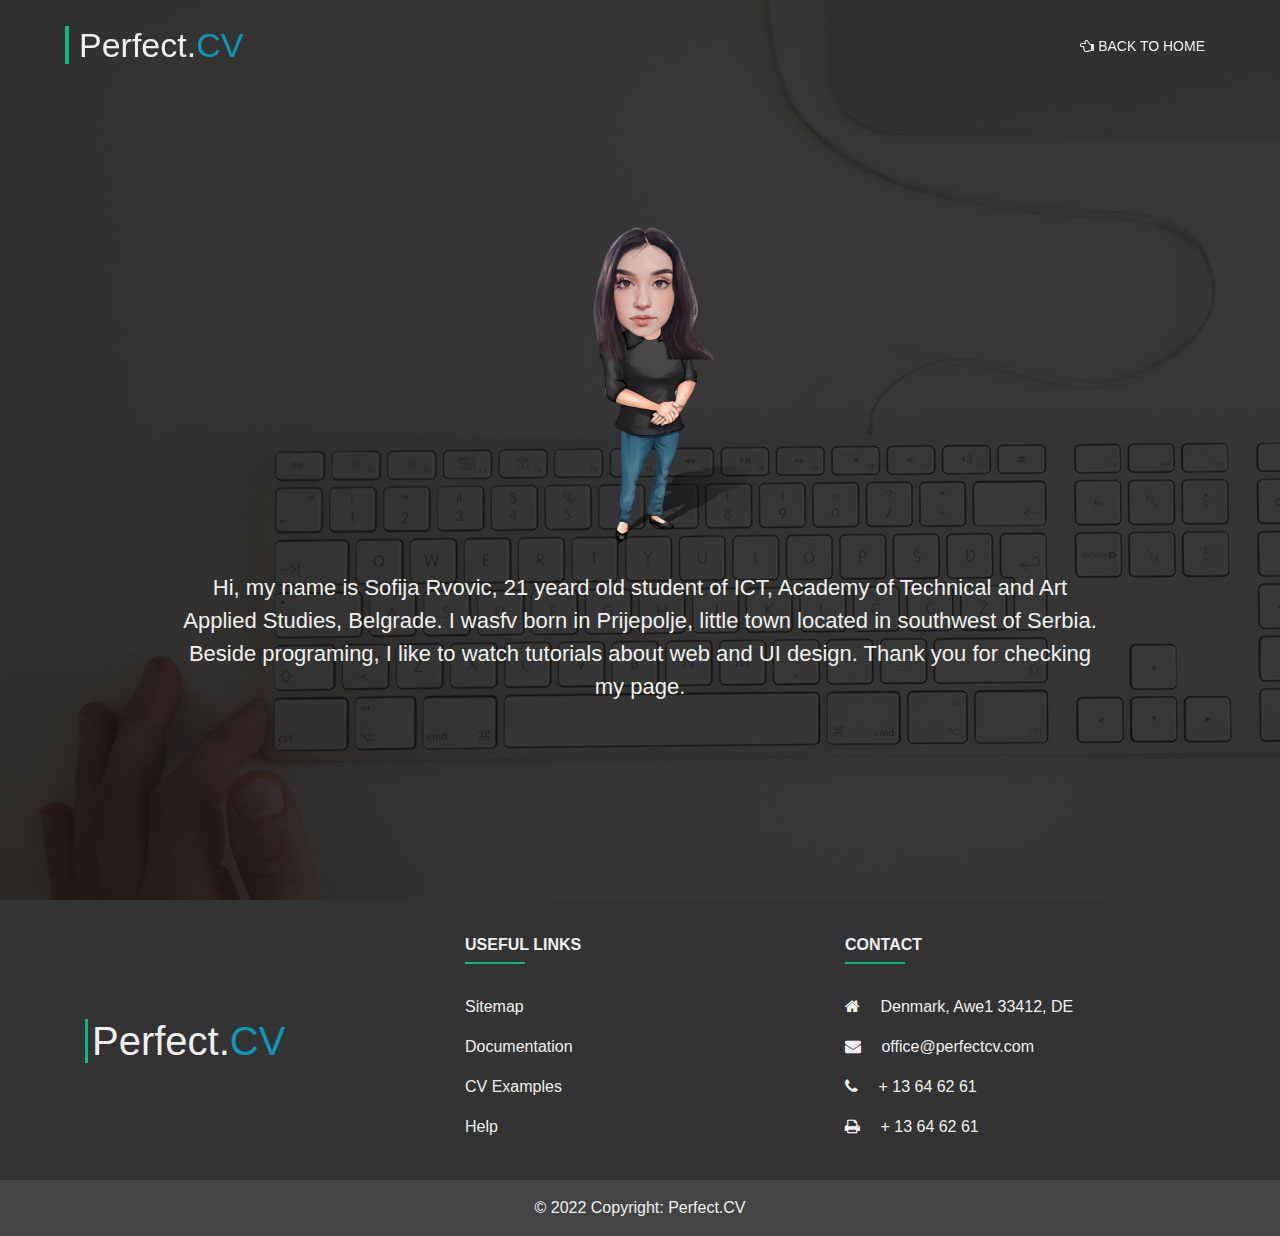
<file: author.html>
<!DOCTYPE html>
<html lang="en">

<head>
    <meta charset="UTF-8">
    <meta http-equiv="X-UA-Compatible" content="IE=edge">
    <meta name="viewport" content="width=device-width, initial-scale=1.0">

    <link href="lib/animate/animate.min.css" rel="stylesheet">
    <link href="lib/font-awesome/css/font-awesome.min.css" rel="stylesheet">
    <link href="lib/ionicons/css/ionicons.min.css" rel="stylesheet">

    <link rel="stylesheet" href="lib/bootstrap/css/bootstrap.min.css">
    <link rel="stylesheet" href="css/main.css">

    <title>PerfectCV</title>
</head>


<body>

    <!-- Header : Start -->
    <header id="header" class="d-flex">
        <div class="d-flex justify-content-between align-items-center w-100">
            <div class="logo">
                <a href="#">Perfect.<span class="blue-text">CV</span></a>
            </div>

            <nav class="desktop-menu">
                <a href="index.html" class="nav-el"><i class="fa fa-hand-o-left  " aria-hidden="true"></i>   Back to Home</a>
            </nav>
        </div>
    </header>
    <!-- Header : End -->

    
    <main>
        <section class="author-page d-flex justify-content-center align-items-center">
            <div class="container d-flex justify-content-center align-items-center">
                <div class="row text-center"> 
                    <div class="col-12 col-md-10 mx-auto">
                        <img src="img/author.png" alt="">
                        <p>
                            Hi, my name is Sofija Rvovic, 21 yeard old student of ICT, Academy of Technical and Art Applied Studies, Belgrade. I wasfv born in Prijepolje, 
                            little town located in southwest of Serbia. Beside programing, I like to watch tutorials about web and UI design. Thank you for checking my page.        
                        </p>    
                    </div>
                </div>
            </div>
        </section>
    </main>
   

    <!-- Footer : Start -->
    <footer class="justify-content-center align-items-center">

        <div class="container text-center text-md-left ">
            <div class="row footer-row">
                <div class="col-md-4 my-auto">
                    <h1><a href="#"><span class="green-left">Perfect.</span><span class="blue-text">CV</span></a></h1>
                </div>

                <div class="col-md-4  my-auto links">
                    <h6 class="text-uppercase font-weight-bold">Useful links</h6>
                    <hr class="teal accent-3 mb-4 mt-0 d-inline-block mx-auto" style="width: 60px;">
                    <p><a href="#">Sitemap</a></p>
                    <p><a href="#">Documentation</a></p>
                    <p><a href="#">CV Examples</a></p>
                    <p><a href="#">Help</a></p>
                </div>

                <div class="col-md-4  my-auto">
                    <h6 class="text-uppercase font-weight-bold">Contact</h6>
                    <hr class="teal accent-3 mb-4 mt-0 d-inline-block mx-auto" style="width: 60px;">
                    <p><i class="fa fa-home mr-3"></i> Denmark, Awe1 33412, DE</p>
                    <p><i class="fa fa-envelope mr-3"></i> office@perfectcv.com</p>
                    <p><i class="fa fa-phone mr-3"></i> + 13 64 62 61</p>
                    <p><i class="fa fa-print mr-3"></i> + 13 64 62 61</p>
                </div>
            </div>

        </div>

        <div class="container-fluid footerBottom">
            <div class="footer-copyright text-center text-black-50 py-3">
                <span>© 2022 Copyright: Perfect.CV</span>
            </div>
        </div>

    </footer>
    <!-- Footer : End -->


    <script src="lib/jquery/jquery.min.js"></script>
    <script src="lib/jquery/jquery-migrate.min.js"></script>
    <script src="lib/bootstrap/js/bootstrap.min.js"></script>

    <script src="lib/wow/wow.min.js"></script>
    <script src="js/main.js"></script>
</body>

</html>
</file>
<file: css/main.css>
html {
  scroll-behavior: smooth;
}

body {
  font-family: "Montserrat", sans-serif;
  margin: 0;
  padding: 0;
  overflow-x: hidden;
}

body a {
  text-decoration: none;
}

body a:hover {
  text-decoration: none;
}

h1,
h2,
h3,
h4,
h5,
span {
  color: #333333;
}

.blue-text {
  color: #0d98ba;
}

.green-text {
  color: #0dba86;
}

.green-left {
  border-left: 3px solid #0dba86;
  padding-left: 4px;
}

header {
  padding: 30px 35px;
  height: 92px;
  position: fixed;
  left: 0;
  top: 0;
  right: 0;
  -webkit-transition: all 0.5s;
  transition: all 0.5s;
  z-index: 997;
}

header.header-scrolled {
  background: rgba(51, 51, 51, 0.9);
  padding: 15px 35px;
  height: 72px;
  -webkit-transition: all 0.5s;
  transition: all 0.5s;
}

header .logo a {
  font-size: 34px;
  line-height: 1;
  color: #f0f0f0;
  padding-left: 10px;
  border-left: 4px solid #0dba86;
  -webkit-transition: 0.2s ease;
  transition: 0.2s ease;
}

header nav a {
  font-size: 14px;
  margin-left: 18px;
  padding: 10px;
  text-transform: uppercase;
  color: #f0f0f0;
}

header nav a.active {
  color: #0dba86;
}

header nav a:hover {
  color: #0dba86;
}

@media (min-width: 1024px) {
  header {
    padding: 30px 65px;
  }
  header.header-scrolled {
    padding: 15px 65px;
  }
}

#mobile-nav-toggle {
  z-index: 9999;
  position: fixed;
  right: 1.5rem;
  top: 1.5rem;
  border: 0;
  background: none;
  font-size: 24px;
  -webkit-transition: all 0.4s;
  transition: all 0.4s;
  outline: none;
  cursor: pointer;
}

#mobile-nav-toggle i {
  color: #f0f0f0;
}

.mobile-menu-container {
  position: fixed;
  z-index: 999;
  width: 100%;
  height: 100%;
  visibility: hidden;
}

.mobile-menu-container * {
  -webkit-transition: all 0.5s ease;
  transition: all 0.5s ease;
}

.mobile-menu-container .mobile-menu-overlay {
  position: absolute;
  width: 100%;
  height: 100%;
  background-color: rgba(0, 0, 0, 0.5);
  opacity: 0;
}

.mobile-menu-container .mobile-menu {
  background: #100e0e;
  color: #fff;
  position: absolute;
  width: 50%;
  height: 100%;
  display: -webkit-box;
  display: -ms-flexbox;
  display: flex;
  -webkit-box-orient: vertical;
  -webkit-box-direction: normal;
      -ms-flex-direction: column;
          flex-direction: column;
  padding: 2rem;
  margin-left: -100%;
}

.mobile-menu-container .mobile-menu a {
  color: #fff;
  padding: 0.5rem;
}

.mobile-menu-container .mobile-menu a.author {
  color: #0dba86;
}

.mobile-menu-container.active {
  visibility: visible;
}

.mobile-menu-container.active .mobile-menu-overlay {
  opacity: 1;
}

.mobile-menu-container.active .mobile-menu {
  margin-left: 0;
}

#caru {
  display: table;
  width: 100%;
  height: 100vh;
  background: #000;
}

#caru .carousel-item {
  width: 100%;
  height: 100vh;
  background-size: cover;
  background-position: center;
  background-repeat: no-repeat;
}

#caru .carousel-item::before {
  content: "";
  background-color: rgba(0, 0, 0, 0.7);
  position: absolute;
  height: 100%;
  width: 100%;
  top: 0;
  right: 0;
  left: 0;
  bottom: 0;
}

#caru .carousel-container {
  display: -webkit-box;
  display: -ms-flexbox;
  display: flex;
  -webkit-box-pack: center;
  -ms-flex-pack: center;
  justify-content: center;
  -webkit-box-align: center;
  -ms-flex-align: center;
  align-items: center;
  position: absolute;
  bottom: 0;
  top: 0;
  left: 0;
  right: 0;
}

#caru .carousel-background img {
  max-width: 100%;
}

#caru .carousel-content {
  text-align: center;
}

#caru h1 {
  color: #f0f0f0;
  margin: 0 auto;
  font-size: 24px;
  font-weight: 700;
  padding: 0 33px;
}

#caru h4 {
  color: #f0f0f0;
  font-size: 17px;
  margin: 0 auto;
  padding: 15px 33px;
}

#caru p {
  width: 80%;
  margin: 0 auto 30px auto;
  color: #f0f0f0;
}

#caru h3 {
  color: #0d98ba;
  margin-bottom: 20px;
}

#caru span {
  color: #f0f0f0;
}

@media (min-width: 1024px) {
  #caru h1 {
    font-size: 48px;
    margin-bottom: 30px;
    padding: 0 50px;
  }
  #caru h4 {
    font-size: 24px;
    padding: 0;
  }
}

#caru .carousel-fade {
  overflow: hidden;
}

#caru .carousel-fade .carousel-inner {
  -webkit-transition-property: opacity;
  transition-property: opacity;
}

#caru .carousel-fade .carousel-inner .carousel-item,
#caru .carousel-fade .carousel-inner .active.carousel-item-left,
#caru .carousel-fade .carousel-inner .active.carousel-item-right {
  opacity: 0;
}

#caru .carousel-fade .carousel-inner .active,
#caru .carousel-fade .carousel-inner .carousel-item-next.carousel-item-left,
#caru .carousel-fade .carousel-inner .carousel-item-prev.carousel-item-right {
  opacity: 1;
  -webkit-transition: 0.5s;
  transition: 0.5s;
}

#caru .carousel-fade .carousel-inner .carousel-item-next,
#caru .carousel-fade .carousel-inner .carousel-item-prev,
#caru .carousel-fade .carousel-inner .active.carousel-item-left,
#caru .carousel-fade .carousel-inner .active.carousel-item-right {
  left: 0;
  -webkit-transform: translate3d(0, 0, 0);
  transform: translate3d(0, 0, 0);
}

#caru .carousel-control-prev,
#caru .carousel-control-next {
  width: 10%;
}

#caru .carousel-control-next-icon,
#caru .carousel-control-prev-icon {
  background: none;
  font-size: 32px;
  line-height: 1;
}

#caru .carousel-indicators li {
  cursor: pointer;
  width: 20px;
  background-color: #f0f0f0;
}

/* 3 Steps --*/
#three-steps {
  background: url("../img/aboutBg.jpg") center top no-repeat fixed;
  background-size: cover;
  padding: 60px 0 40px 0;
  position: relative;
}

#three-steps::before {
  content: "";
  position: absolute;
  left: 0;
  right: 0;
  top: 0;
  bottom: 0;
  background: rgba(255, 255, 255, 0.8);
  z-index: 9;
}

#three-steps .steps-header {
  text-align: center;
  padding-bottom: 25px;
}

#three-steps .container {
  position: relative;
  z-index: 10;
}

#three-steps .three-steps-col {
  background: #fff;
  border-radius: 0 0 4px 4px;
  -webkit-box-shadow: 0px 2px 12px rgba(0, 0, 0, 0.08);
          box-shadow: 0px 2px 12px rgba(0, 0, 0, 0.08);
  margin-bottom: 20px;
}

#three-steps .three-steps-col .img {
  position: relative;
}

#three-steps .three-steps-col .img img {
  border-radius: 4px 4px 0 0;
}

#three-steps .three-steps-col .icon {
  width: 64px;
  height: 64px;
  padding-top: 8px;
  text-align: center;
  position: absolute;
  background-color: #0dba86;
  border-radius: 50%;
  text-align: center;
  border: 4px solid #fff;
  left: calc(50% - 32px);
  bottom: -30px;
  -webkit-transition: 0.3s;
  transition: 0.3s;
}

#three-steps .three-steps-col .icon:hover {
  background-color: #0d98ba;
}

#three-steps .three-steps-col i {
  font-size: 36px;
  line-height: 1;
  color: #fff;
  -webkit-transition: 0.3s;
  transition: 0.3s;
}

#three-steps .three-steps-col:hover i {
  color: #f0f0f0;
}

#three-steps .three-steps-col h2 {
  color: #333333;
  text-align: center;
  font-weight: 700;
  font-size: 20px;
  padding: 0;
  margin: 40px 0 12px 0;
}

#three-steps .three-steps-col h2 a {
  color: #333333;
}

#three-steps .three-steps-col p {
  font-size: 15px;
  line-height: 24px;
  color: #333333;
  margin-bottom: 0;
  padding: 0 20px 20px 20px;
  min-height: 92px;
}

/* Register CV - start --*/
#register-cv {
  padding: 25px;
  background: rgba(51, 51, 51, 0.9);
}

#register-cv a.btn-main.btn {
  color: #f0f0f0;
  background: #0dba86;
}

#register-cv a.btn-main.btn:hover {
  background: #0d98ba;
}

#register-cv h2,
#register-cv p {
  color: #f0f0f0;
}

/* Register CV - end --*/
#library {
  background: url("../img/libraryBg.jpg") center top no-repeat fixed;
  background-size: cover;
  padding: 60px 0 40px 0;
  position: relative;
}

#library::before {
  content: "";
  position: absolute;
  left: 0;
  right: 0;
  top: 0;
  bottom: 0;
  background: rgba(255, 255, 255, 0.9);
  z-index: 0;
}

#library .col-md-4 {
  float: left;
}

#library .library-header h3,
#library p {
  position: relative;
}

#library .btn-primary {
  background-color: #0dba86;
  border: 1px solid #0dba86;
  color: #f0f0f0;
}

#library .btn-primary:hover {
  background-color: #0d98ba;
  border: 1px solid #0d98ba;
  color: #f0f0f0;
}

#library .controls-top {
  margin-bottom: 20px;
  text-align: center;
}

#library .controls-top a.btn-floating {
  color: #0dba86;
  font-size: 20px;
  padding: 16px;
}

section#pricing {
  padding: 25px;
}

section#pricing .pricing-header {
  text-align: center;
}

section#pricing hr {
  margin: 10px 0;
}

section#pricing .card-title {
  margin: 0.5rem 0;
  font-size: 0.9rem;
  letter-spacing: 0.1rem;
  font-weight: bold;
}

section#pricing .card-price {
  font-size: 19px;
  margin: 0;
  margin-bottom: 33px;
}

section#pricing .card-price .period {
  font-size: 15px;
}

section#pricing ul {
  padding-top: 33px;
  color: #333333;
}

section#pricing ul li {
  margin-bottom: 1rem;
}

section#pricing .text-muted {
  opacity: 0.7;
}

section#pricing btn {
  font-size: 80%;
  border-radius: 5rem;
  letter-spacing: 2px;
  font-weight: bold;
  padding: 15px;
  opacity: 0.7;
  -webkit-transition: all 0.2s;
  transition: all 0.2s;
}

section#pricing .purchase {
  text-align: center;
}

section#pricing .btn-primary {
  background-color: #0dba86;
  border: 1px solid #0dba86;
}

section#pricing .btn-primary:hover {
  background-color: #0d98ba;
  border: 1px solid #0d98ba;
}

section#pricing .icon {
  top: 77px;
  width: 64px;
  height: 64px;
  padding-top: 15px;
  text-align: center;
  position: absolute;
  background-color: #0dba86;
  border-radius: 50%;
  text-align: center;
  border: 4px solid #fff;
  left: calc(50% - 32px);
  -webkit-transition: 0.3s;
  transition: 0.3s;
  color: #f0f0f0;
  font-size: 35px;
}

section#pricing .icon:hover {
  background-color: #0d98ba;
}

section#pricing .icon i {
  position: relative;
  bottom: 16px;
}

#testimonials {
  padding: 70px 0;
  padding: 0 16px;
}

#testimonials .col-md-9 {
  padding-left: 39px;
}

#testimonials .col-md-3 {
  margin-left: -30px;
}

#testimonials span.carousel-control-prev-icon,
#testimonials span.carousel-control-next-icon {
  color: #0dba86;
  font-size: 25px;
  background-image: none;
}

#testimonials .carousel-control-prev {
  -webkit-box-pack: initial;
      -ms-flex-pack: initial;
          justify-content: initial;
}

#testimonials .testim-sign {
  color: rgba(13, 152, 186, 0.5);
  font-size: 150px;
  position: absolute;
  top: -44px;
  z-index: -99;
}

#testimonials a.carousel-control-prev {
  width: 3%;
}

#testimonials a.carousel-control-next {
  width: 3%;
}

#testimonials .author {
  padding-right: 30px;
}

#testimonials img {
  width: 150px;
}

#testimonials h4 {
  min-height: 200px;
}

@media (min-width: 1024px) {
  #testimonials {
    padding: 0;
  }
  #testimonials img {
    width: auto;
  }
}

#instagram {
  padding: 25px 0 0 0;
  overflow: hidden;
}

#instagram .container-fluid {
  padding-left: 0;
  padding-right: 0;
}

#instagram .img-thumbnail {
  padding: 0;
  background-color: #333;
  border: none;
  border-radius: 0;
  max-width: 100%;
  height: auto;
}

#instagram .col-md-2 {
  padding: 0;
}

#instagram .section-header.instagram-header {
  text-align: center;
  margin-bottom: 20px;
}

footer {
  color: #f0f0f0;
  background-color: #333333;
}

footer a {
  color: #f0f0f0;
}

footer a:hover {
  text-decoration: none;
  color: #f0f0f0;
}

footer a span {
  color: #f0f0f0;
}

footer .links {
  margin: 20px 0 !important;
}

footer .links a:hover {
  color: #0dba86;
}

@media (min-width: 768px) {
  footer .links {
    margin: 0 !important;
  }
}

footer .footer-row {
  padding: 35px 0 25px;
}

footer h6 {
  color: #f0f0f0;
}

footer .footer-copyright span {
  color: #f0f0f0;
}

footer hr {
  border-top: 2px solid #0dba86;
}

footer .footerBottom {
  padding: 0;
  background: #444444;
}

.btn-main {
  font-family: "Montserrat", sans-serif;
  font-weight: 500;
  font-size: 16px;
  letter-spacing: 1px;
  display: inline-block;
  padding: 8px 32px;
  border-radius: 4px;
  -webkit-transition: 0.5s;
  transition: 0.5s;
  margin: 20px 10px 10px 10px;
  color: #f0f0f0;
  background: #0dba86;
}

.btn-main:hover {
  background: #0d98ba;
  color: #f0f0f0;
  text-decoration: none;
}

.btn-main-first {
  background: #0d98ba;
}

.btn-main-first:hover {
  background: #0dba86;
}

.login-register {
  position: fixed;
  width: 100%;
  height: 100%;
  top: 0;
  left: 0;
  z-index: 99;
  display: -webkit-box;
  display: -ms-flexbox;
  display: flex;
  -webkit-box-pack: center;
      -ms-flex-pack: center;
          justify-content: center;
  -webkit-box-align: center;
      -ms-flex-align: center;
          align-items: center;
  padding: 0 16px;
  display: none;
}

.login-register .form-overlay {
  position: absolute;
  width: 100%;
  height: 100%;
  background-color: rgba(0, 0, 0, 0.9);
}

.login-register .form-container {
  padding: 10px;
  background-color: #f0f0f0;
  border-radius: 6px;
  height: 550px;
}

.login-register .form-container input {
  width: 100%;
  padding: 10px;
  border: 1px solid rgba(0, 0, 0, 0.5);
  border-radius: 4px;
}

.login-register .form-container p {
  margin-bottom: 10px;
  font-size: 14px;
  color: red;
}

.login-register .form-container .login-form {
  display: none;
}

.login-register .form-container .form-close {
  font-size: 20px;
  position: absolute;
  top: 1rem;
  right: 1rem;
  cursor: pointer;
}

@media (min-width: 1024px) {
  .login-register .form-container {
    padding: 65px;
  }
}

.author-popup {
  background-color: #333333;
  position: fixed;
  bottom: 32px;
  right: -100%;
  z-index: 9999;
  padding: 16px;
  border-radius: 4px 0 0 4px;
  -webkit-transition: 1s ease;
  transition: 1s ease;
}

.author-popup a {
  color: #0dba86;
}

.author-page {
  min-height: 100vh;
  background-image: url("../img/aboutBg.jpg");
  color: #f0f0f0;
  padding: 100px 2px;
}

.author-page p {
  font-size: 22px;
}

.author-page img {
  height: 370px;
  margin-bottom: 20px;
}
/*# sourceMappingURL=main.css.map */
</file>
